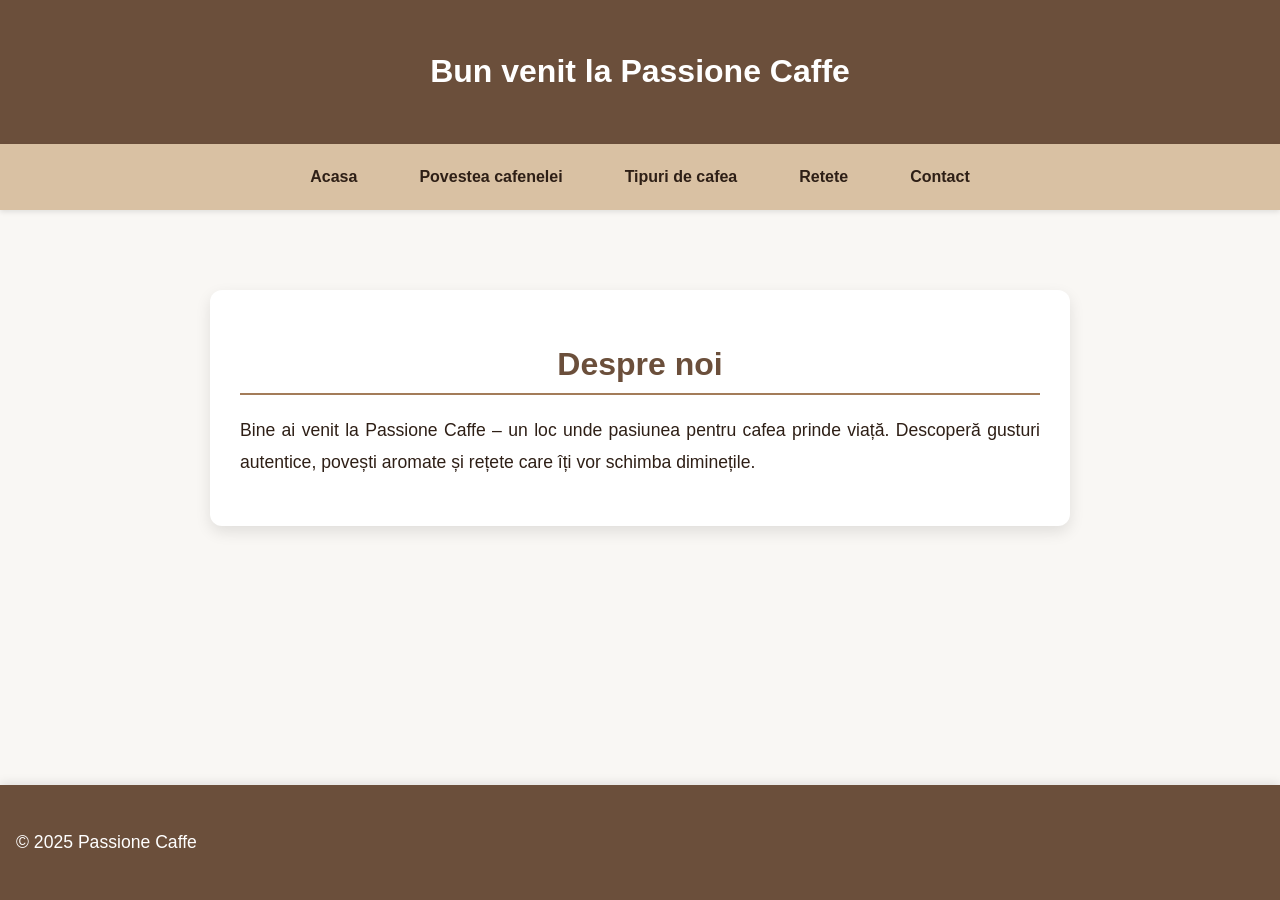
<file: index.html>
<!DOCTYPE html>
<html lang="ro">
<head>
  <meta charset="UTF-8" />
  <meta name="viewport" content="width=device-width, initial-scale=1.0"/>
  <title>Passione Caffe - Acasă</title>
  <link rel="stylesheet" href="style.css"/>
</head>
<body>
  <header>
    <h1>Bun venit la Passione Caffe</h1>
  </header>

  <nav>
    <a>Acasa</a>
    <a href="poveste/poveste.html">Povestea cafenelei</a>
    <a href="tipuri/tipuri.html">Tipuri de cafea</a>
    <a href="retete/retete.html">Retete</a>
    <a href="contact/contact.html">Contact</a>
  </nav>

  <main>
    <section>
      <h2>Despre noi</h2>
      <p>
        Bine ai venit la Passione Caffe – un loc unde pasiunea pentru cafea prinde viață.
        Descoperă gusturi autentice, povești aromate și rețete care îți vor schimba diminețile.
      </p>
    </section>
  </main>

  <footer>
    <p>&copy; 2025 Passione Caffe</p>
  </footer>
</body>
</html>
</file>
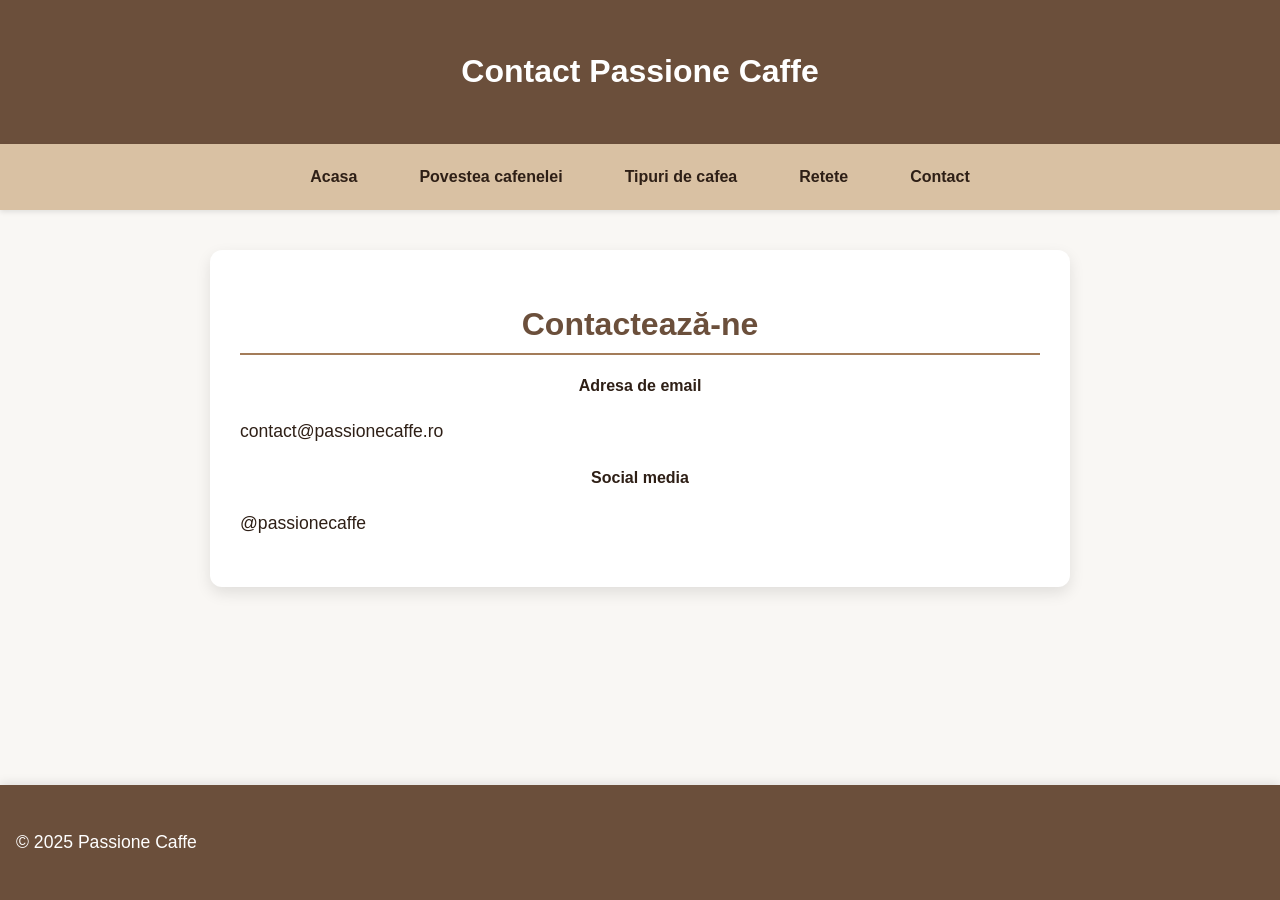
<file: contact.html>
<!DOCTYPE html>
<html lang="ro">
<head>
  <meta charset="UTF-8">
  <meta name="viewport" content="width=device-width, initial-scale=1.0">
  <title>Contact - Passione Caffe</title>
  <link rel="stylesheet" href="style.css">
</head>
<body>
  <header>
    <h1>Contact Passione Caffe</h1>
  </header>

  <nav>
    <a href="index.html">Acasa</a>
    <a href="poveste.html">Povestea cafenelei</a>
    <a href="tipuri.html">Tipuri de cafea</a>
    <a href="retete.html">Retete</a>
    <a href="contact.html">Contact</a>
  </nav>

  <section id="contact">
    <h2>Contactează-ne</h2>
    <div class="contact-info">
      <div>
        <h4>Adresa de email</h4>
        <p>contact@passionecaffe.ro</p>
      </div>
      <div>
        <h4>Social media</h4>
        <p>@passionecaffe</p>
      </div>
    </div>
  </section>

  <footer>
    <p>&copy; 2025 Passione Caffe</p>
  </footer>
</body>
</html>
</file>
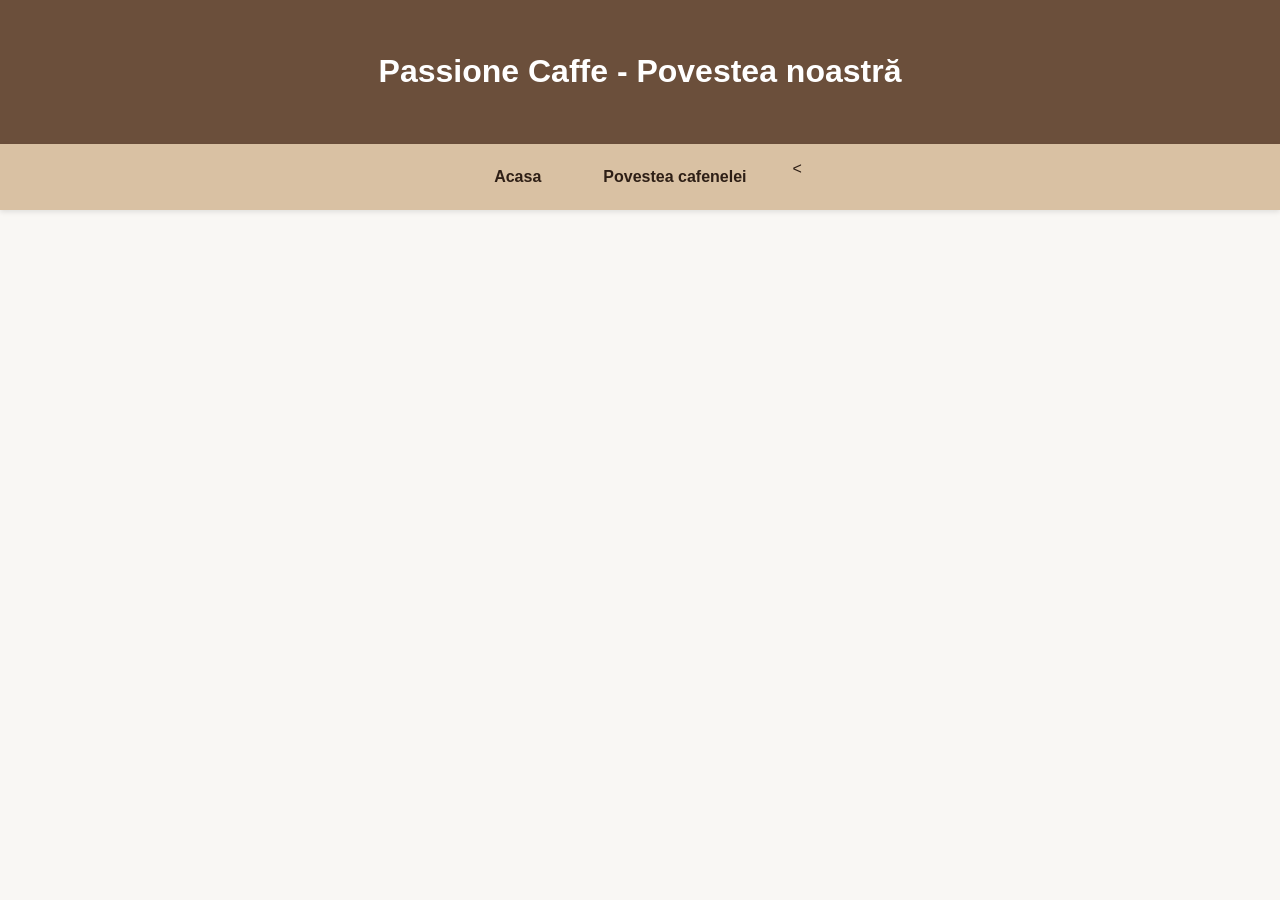
<file: poveste.html>
<!DOCTYPE html>
<html lang="ro">
<head>
  <meta charset="UTF-8">
  <meta name="viewport" content="width=device-width, initial-scale=1.0">
  <title>Povestea Cafenelei - Passione Caffe</title>
  <link rel="stylesheet" href="style.css">
</head>
<body>
  <header>
    <h1>Passione Caffe - Povestea noastră</h1>
  </header>

  <nav>
    <a href="index.html">Acasa</a>
    <a href="poveste.html">Povestea cafenelei</a>
    <
</file>
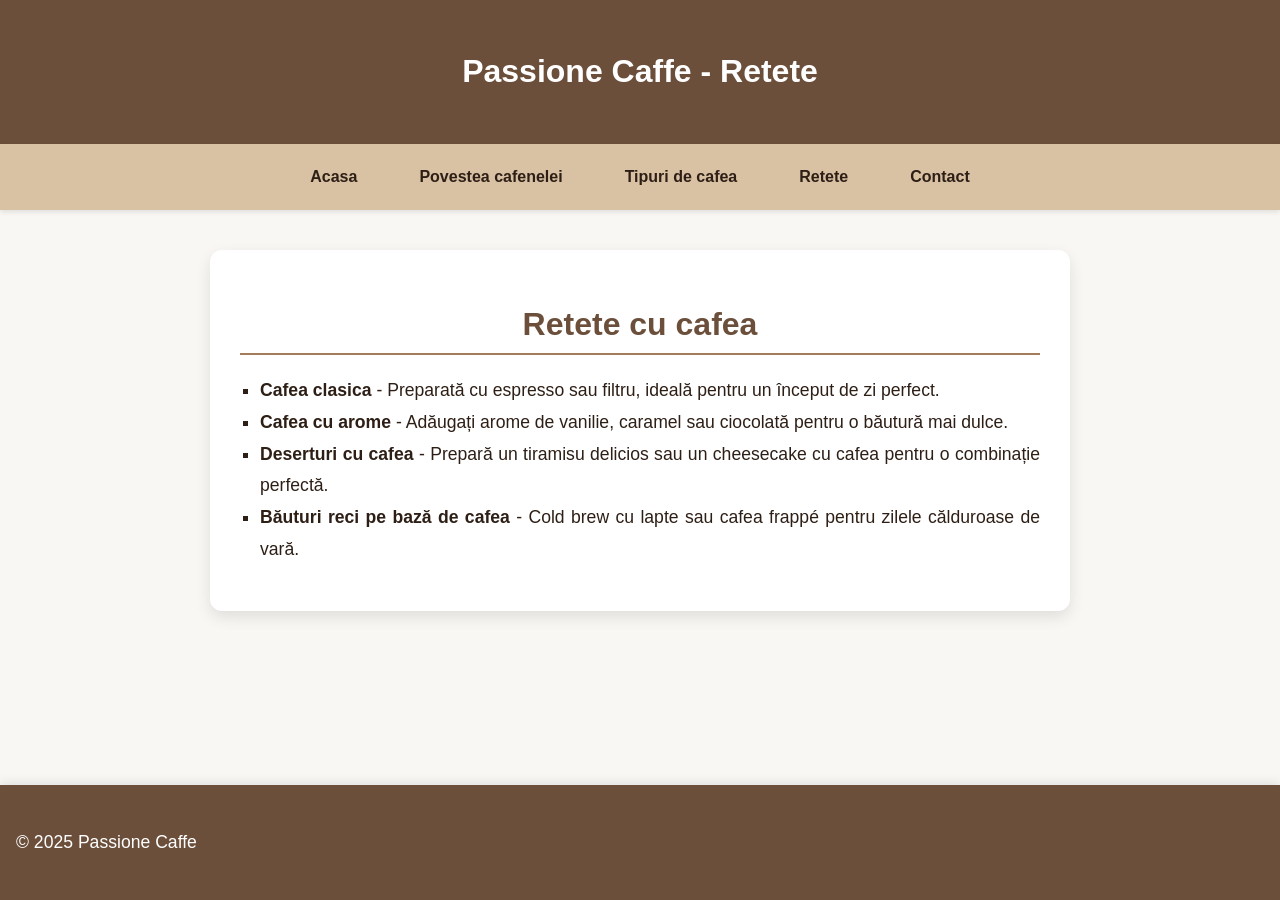
<file: retele.html>
<!DOCTYPE html>
<html lang="ro">
<head>
  <meta charset="UTF-8">
  <meta name="viewport" content="width=device-width, initial-scale=1.0">
  <title>Retete - Passione Caffe</title>
  <link rel="stylesheet" href="style.css">
</head>
<body>
  <header>
    <h1>Passione Caffe - Retete</h1>
  </header>

  <nav>
    <a href="index.html">Acasa</a>
    <a href="poveste.html">Povestea cafenelei</a>
    <a href="tipuri.html">Tipuri de cafea</a>
    <a href="retete.html">Retete</a>
    <a href="contact.html">Contact</a>
  </nav>

  <section id="retete">
    <h2>Retete cu cafea</h2>
    <ul>
      <li><strong>Cafea clasica</strong> - Preparată cu espresso sau filtru, ideală pentru un început de zi perfect.</li>
      <li><strong>Cafea cu arome</strong> - Adăugați arome de vanilie, caramel sau ciocolată pentru o băutură mai dulce.</li>
      <li><strong>Deserturi cu cafea</strong> - Prepară un tiramisu delicios sau un cheesecake cu cafea pentru o combinație perfectă.</li>
      <li><strong>Băuturi reci pe bază de cafea</strong> - Cold brew cu lapte sau cafea frappé pentru zilele călduroase de vară.</li>
    </ul>
  </section>

  <footer>
    <p>&copy; 2025 Passione Caffe</p>
  </footer>
</body>
</html>
</file>
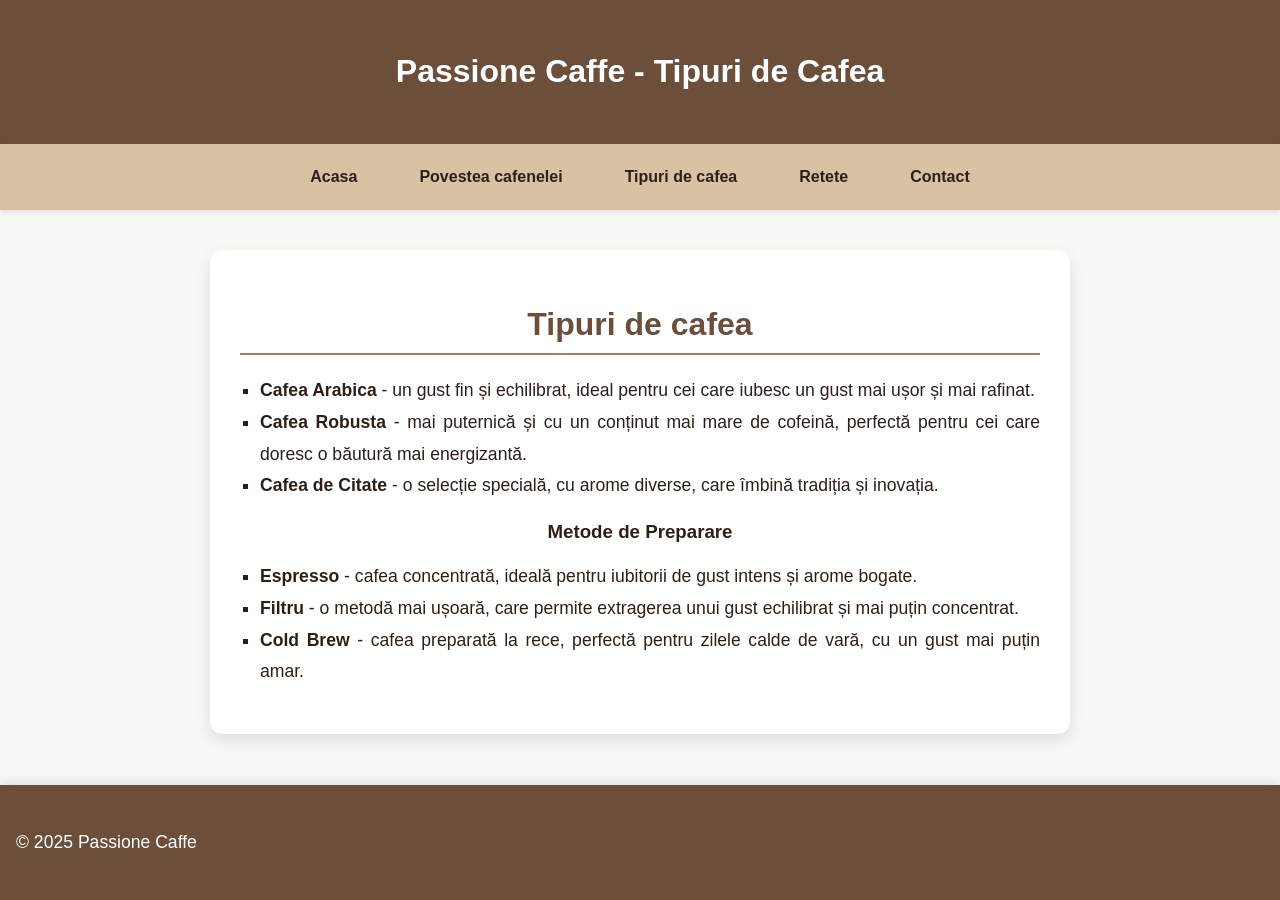
<file: tipuri.html>
<!DOCTYPE html>
<html lang="ro">
<head>
  <meta charset="UTF-8">
  <meta name="viewport" content="width=device-width, initial-scale=1.0">
  <title>Tipuri de Cafea - Passione Caffe</title>
  <link rel="stylesheet" href="style.css">
</head>
<body>
  <header>
    <h1>Passione Caffe - Tipuri de Cafea</h1>
  </header>

  <nav>
    <a href="index.html">Acasa</a>
    <a href="poveste.html">Povestea cafenelei</a>
    <a href="tipuri.html">Tipuri de cafea</a>
    <a href="retete.html">Retete</a>
    <a href="contact.html">Contact</a>
  </nav>

  <section id="tipuri">
    <h2>Tipuri de cafea</h2>
    <ul>
      <li><strong>Cafea Arabica</strong> - un gust fin și echilibrat, ideal pentru cei care iubesc un gust mai ușor și mai rafinat.</li>
      <li><strong>Cafea Robusta</strong> - mai puternică și cu un conținut mai mare de cofeină, perfectă pentru cei care doresc o băutură mai energizantă.</li>
      <li><strong>Cafea de Citate</strong> - o selecție specială, cu arome diverse, care îmbină tradiția și inovația.</li>
    </ul>

    <h3>Metode de Preparare</h3>
    <ul>
      <li><strong>Espresso</strong> - cafea concentrată, ideală pentru iubitorii de gust intens și arome bogate.</li>
      <li><strong>Filtru</strong> - o metodă mai ușoară, care permite extragerea unui gust echilibrat și mai puțin concentrat.</li>
      <li><strong>Cold Brew</strong> - cafea preparată la rece, perfectă pentru zilele calde de vară, cu un gust mai puțin amar.</li>
    </ul>
  </section>

  <footer>
    <p>&copy; 2025 Passione Caffe</p>
  </footer>
</body>
</html>
</file>
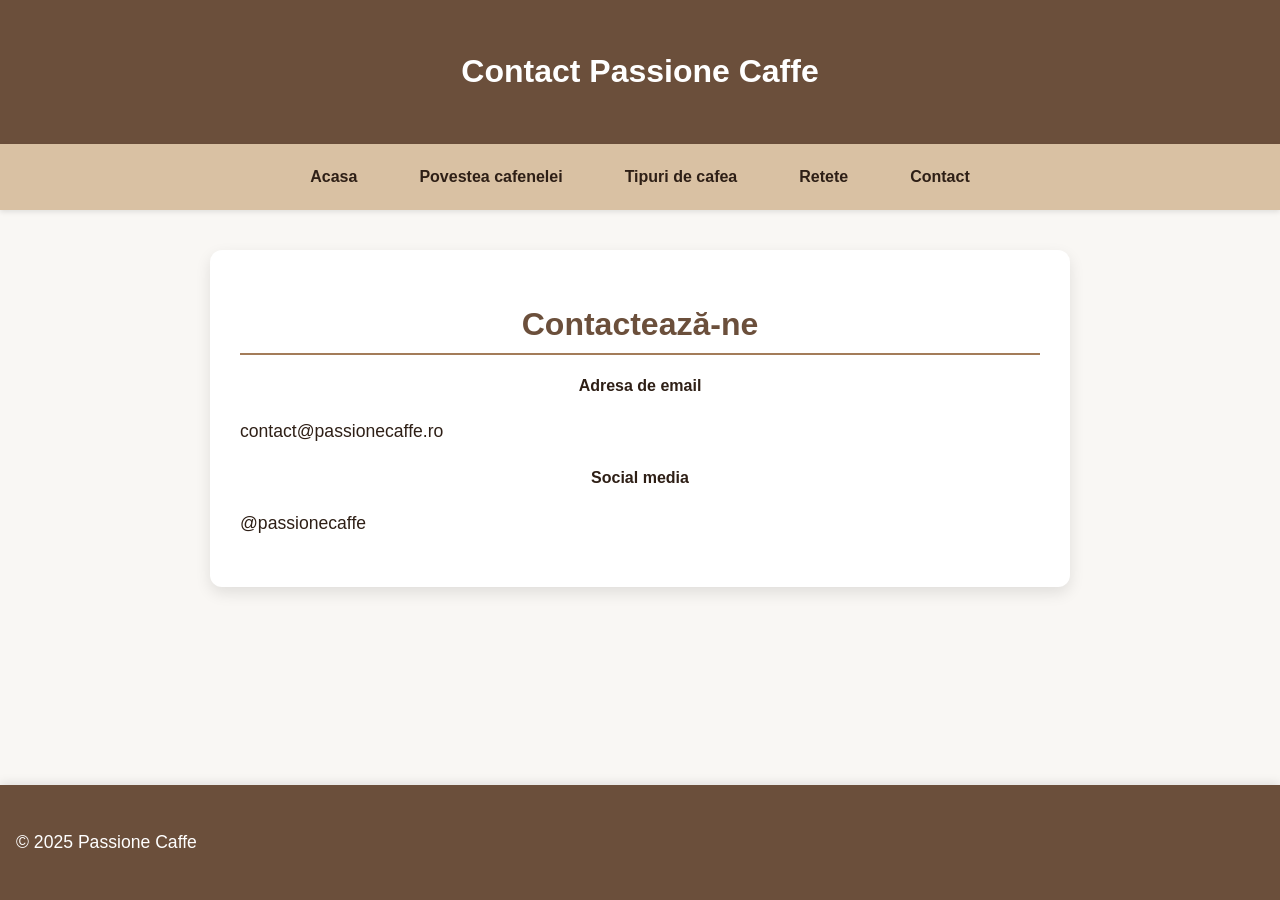
<file: contact/contact.html>
<!DOCTYPE html>
<html lang="ro">
<head>
  <meta charset="UTF-8">
  <meta name="viewport" content="width=device-width, initial-scale=1.0">
  <title>Contact - Passione Caffe</title>
  <link rel="stylesheet" href="../style.css">
</head>
<body>
  <header>
    <h1>Contact Passione Caffe</h1>
  </header>

  <nav>
    <a href="../index.html">Acasa</a>
    <a href="../poveste/poveste.html">Povestea cafenelei</a>
    <a href="../tipuri/tipuri.html">Tipuri de cafea</a>
    <a href="../retete/retete.html">Retete</a>
    <a>Contact</a>
  </nav>

  <section id="contact">
    <h2>Contactează-ne</h2>
    <div class="contact-info">
      <div>
        <h4>Adresa de email</h4>
        <p>contact@passionecaffe.ro</p>
      </div>
      <div>
        <h4>Social media</h4>
        <p>@passionecaffe</p>
      </div>
    </div>
  </section>

  <footer>
    <p>&copy; 2025 Passione Caffe</p>
  </footer>
</body>
</html>
</file>
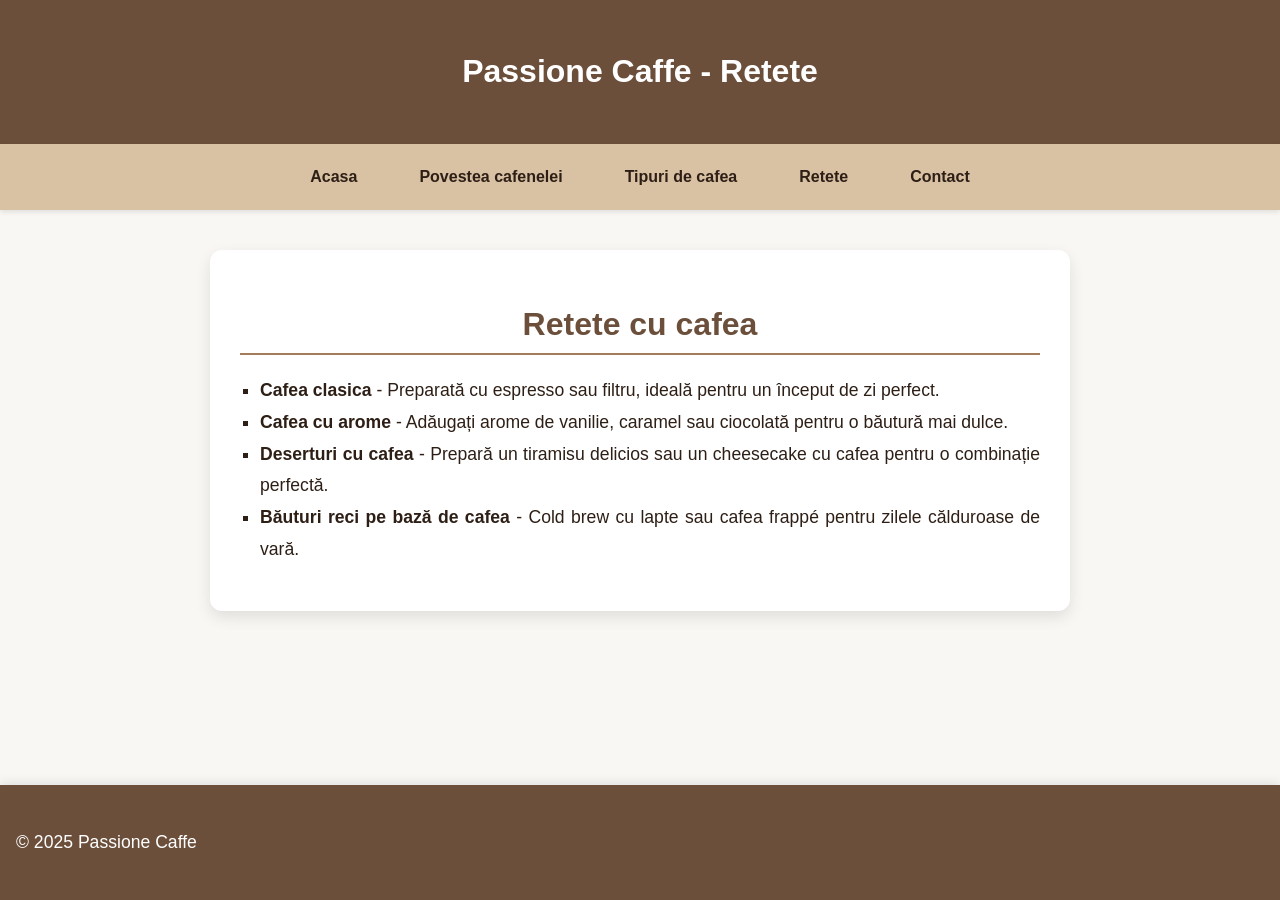
<file: content/retele.html>
<!DOCTYPE html>
<html lang="ro">
<head>
  <meta charset="UTF-8">
  <meta name="viewport" content="width=device-width, initial-scale=1.0">
  <title>Retete - Passione Caffe</title>
  <link rel="stylesheet" href="../style.css">
</head>
<body>
  <header>
    <h1>Passione Caffe - Retete</h1>
  </header>

  <nav>
    <a href="../index.html">Acasa</a>
    <a href="poveste.html">Povestea cafenelei</a>
    <a href="tipuri.html">Tipuri de cafea</a>
    <a href="retete.html">Retete</a>
    <a href="contact.html">Contact</a>
  </nav>

  <section id="retete">
    <h2>Retete cu cafea</h2>
    <ul>
      <li><strong>Cafea clasica</strong> - Preparată cu espresso sau filtru, ideală pentru un început de zi perfect.</li>
      <li><strong>Cafea cu arome</strong> - Adăugați arome de vanilie, caramel sau ciocolată pentru o băutură mai dulce.</li>
      <li><strong>Deserturi cu cafea</strong> - Prepară un tiramisu delicios sau un cheesecake cu cafea pentru o combinație perfectă.</li>
      <li><strong>Băuturi reci pe bază de cafea</strong> - Cold brew cu lapte sau cafea frappé pentru zilele călduroase de vară.</li>
    </ul>
  </section>

  <footer>
    <p>&copy; 2025 Passione Caffe</p>
  </footer>
</body>
</html>
</file>
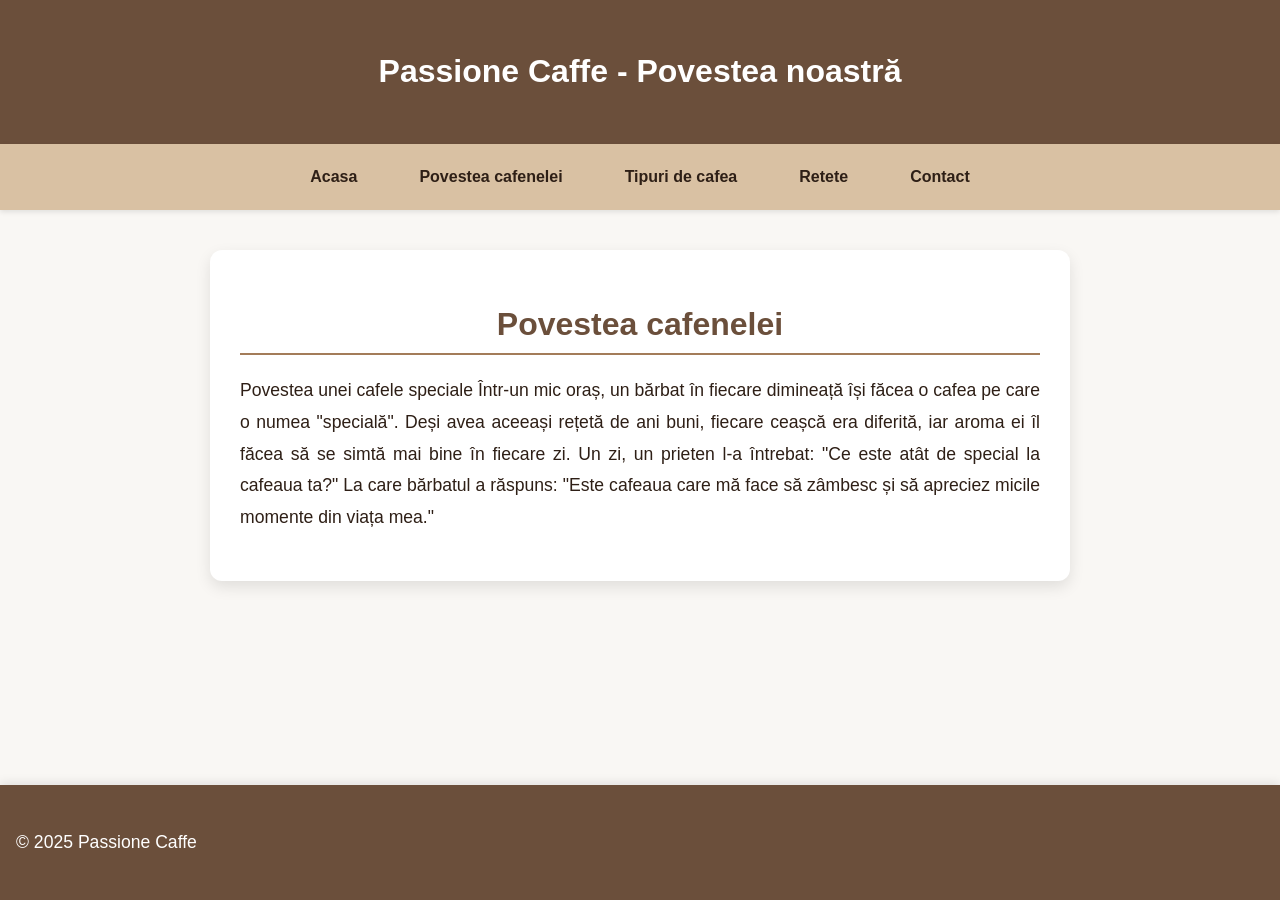
<file: poveste/poveste.html>
<!DOCTYPE html>
<html lang="ro">
<head>
  <meta charset="UTF-8">
  <meta name="viewport" content="width=device-width, initial-scale=1.0">
  <title>Povestea Cafenelei - Passione Caffe</title>
  <link rel="stylesheet" href="../style.css">
</head>
<body>
  <header>
    <h1>Passione Caffe - Povestea noastră</h1>
  </header>

<nav>
    <a href="../index.html">Acasa</a>
    <a>Povestea cafenelei</a>
    <a href="../tipuri/tipuri.html">Tipuri de cafea</a>
    <a href="../retete/retete.html">Retete</a>
    <a href="../contact/contact.html">Contact</a>
</nav>

<section id="poveste">
  <h2>Povestea cafenelei</h2>
  <p>Povestea unei cafele speciale
Într-un mic oraș, un bărbat în fiecare dimineață își făcea o cafea pe care o numea "specială". Deși avea aceeași rețetă de ani buni, fiecare ceașcă era diferită, iar aroma ei îl făcea să se simtă mai bine în fiecare zi.

Un zi, un prieten l-a întrebat: "Ce este atât de special la cafeaua ta?" La care bărbatul a răspuns: "Este cafeaua care mă face să zâmbesc și să apreciez micile momente din viața mea."

</p>
</section>

<footer>
  <p>&copy; 2025 Passione Caffe</p>
</footer>
</file>
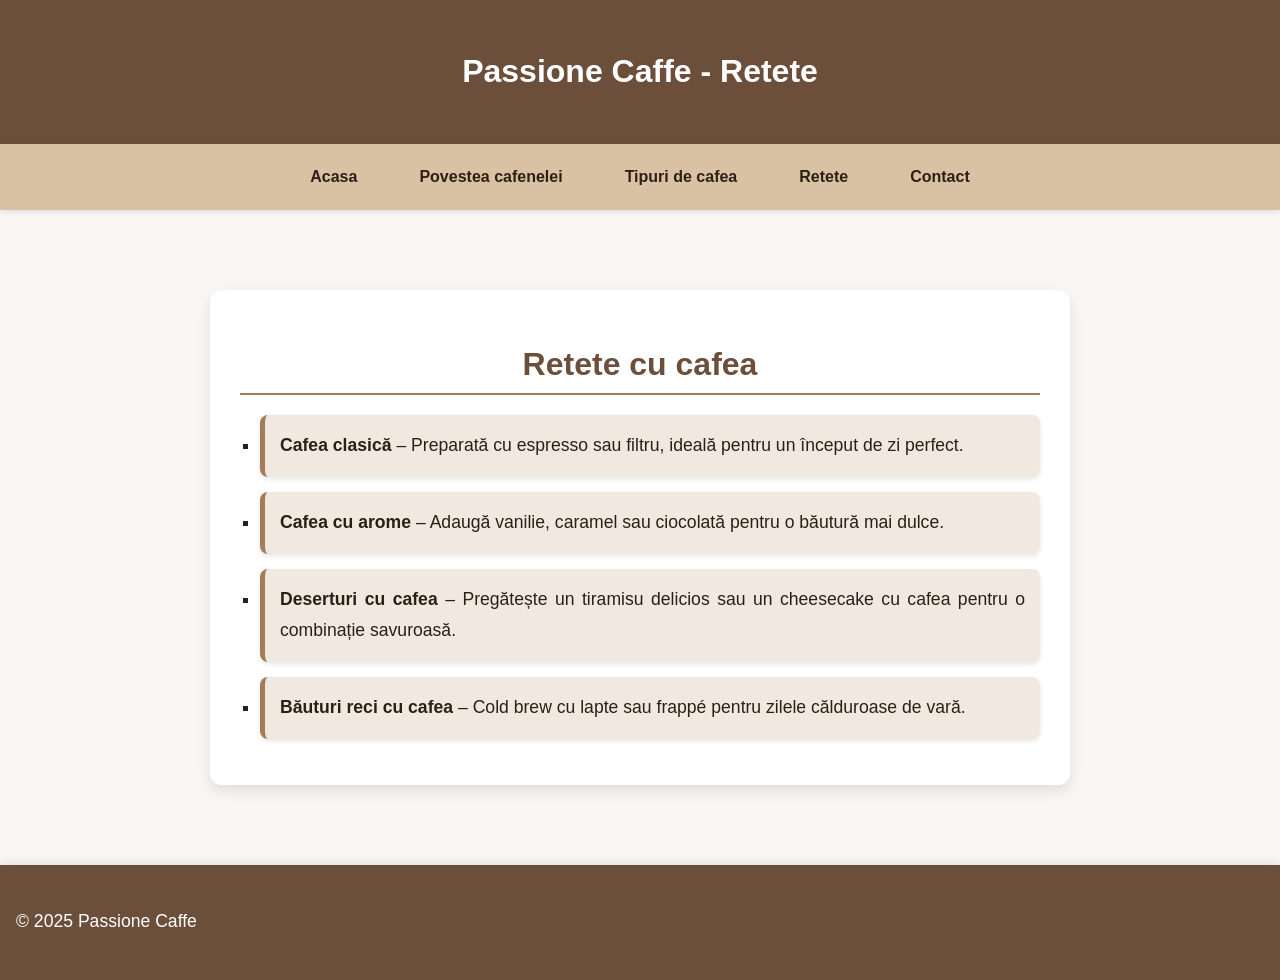
<file: retete/retete.html>
<!DOCTYPE html>
<html lang="ro">
<head>
  <meta charset="UTF-8">
  <meta name="viewport" content="width=device-width, initial-scale=1.0">
  <title>Retete - Passione Caffe</title>
  <link rel="stylesheet" href="../style.css">
</head>
<body>
  <header>
    <h1>Passione Caffe - Retete</h1>
  </header>

  <nav>
    <a href="../index.html">Acasa</a>
    <a href="../poveste/poveste.html">Povestea cafenelei</a>
    <a href="../tipuri/tipuri.html">Tipuri de cafea</a>
    <a>Retete</a>
    <a href="../contact/contact.html">Contact</a>
  </nav>

  <main>
    <section id="retete">
      <h2>Retete cu cafea</h2>
      <ul class="retete-lista">
        <li><strong>Cafea clasică</strong> – Preparată cu espresso sau filtru, ideală pentru un început de zi perfect.</li>
        <li><strong>Cafea cu arome</strong> – Adaugă vanilie, caramel sau ciocolată pentru o băutură mai dulce.</li>
        <li><strong>Deserturi cu cafea</strong> – Pregătește un tiramisu delicios sau un cheesecake cu cafea pentru o combinație savuroasă.</li>
        <li><strong>Băuturi reci cu cafea</strong> – Cold brew cu lapte sau frappé pentru zilele călduroase de vară.</li>
      </ul>
    </section>
  </main>

  <footer>
    <p>&copy; 2025 Passione Caffe</p>
  </footer>
</body>
</html>
</file>
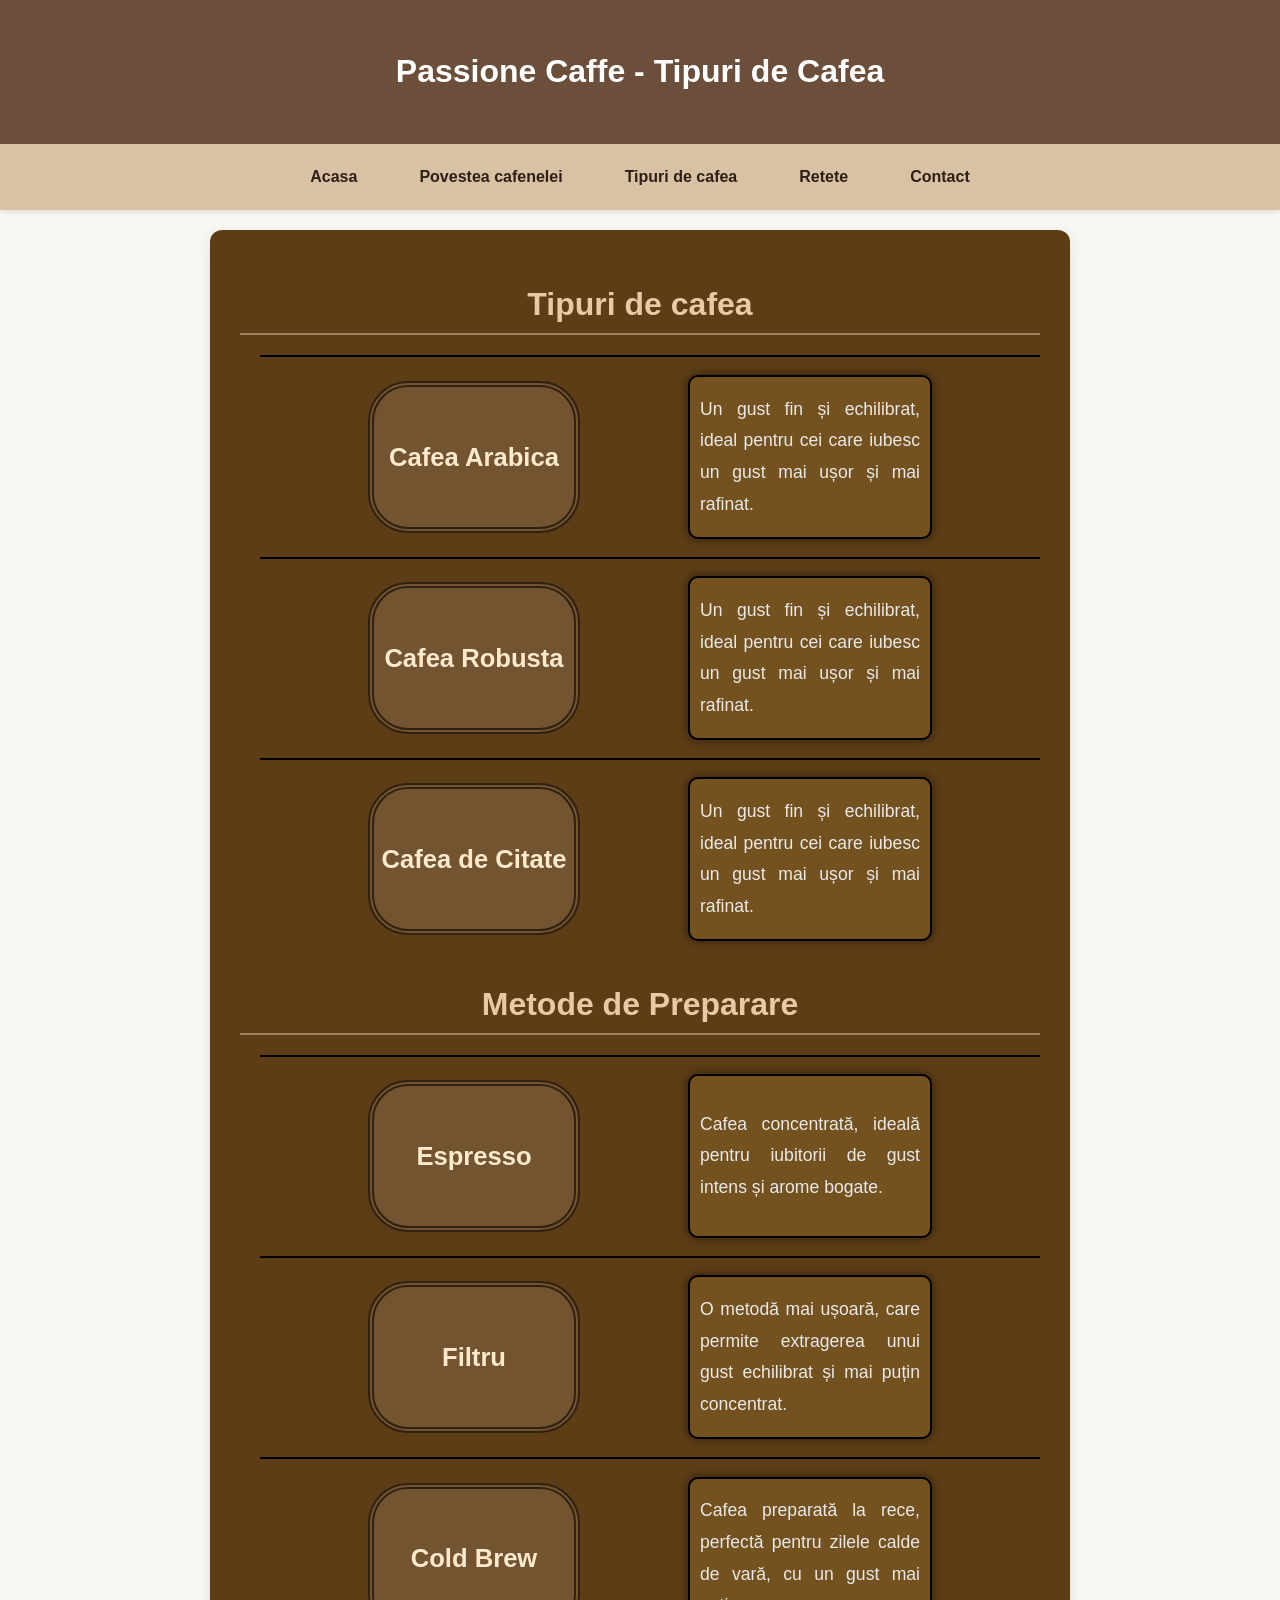
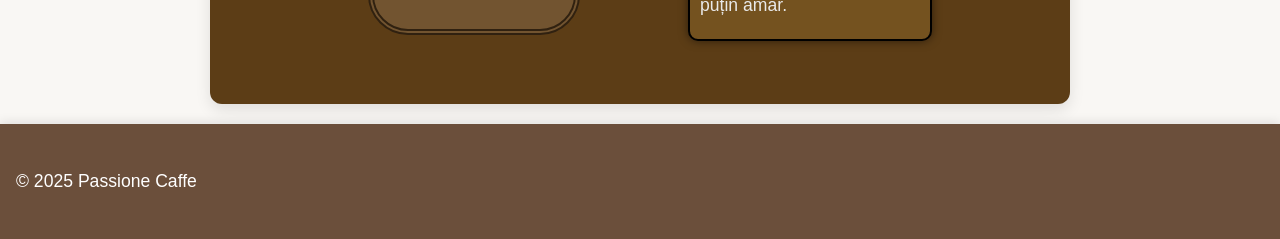
<file: tipuri/tipuri.html>
<!DOCTYPE html>
<html lang="ro">
<head>
  <meta charset="UTF-8">
  <meta name="viewport" content="width=device-width, initial-scale=1.0">
  <title>Tipuri de Cafea - Passione Caffe</title>
  <link rel="stylesheet" href="../style.css">
  <link rel="stylesheet" href="./tipuri.css">
</head>
<body>
  <header>
    <h1>Passione Caffe - Tipuri de Cafea</h1>
  </header>

  <nav>
    <a href="../index.html">Acasa</a>
    <a href="../poveste/poveste.html">Povestea cafenelei</a>
    <a>Tipuri de cafea</a>
    <a href="../retete/retete.html">Retete</a>
    <a href="../contact/contact.html">Contact</a>
  </nav>

  <section id="tipuri">
    <h2>Tipuri de cafea</h2>
    <ul id="tip-de-cafea">

    </ul>

    <h2>Metode de Preparare</h2>
    <ul id="metode">
  
    </ul>
  </section>

  <footer>
    <p>&copy; 2025 Passione Caffe</p>
  </footer>

  <script src="./tipuri.js"></script>
</body>
</html>
</file>
<file: style.css>
:root {
  font-size: 16px;
  --bg-color: #f9f7f4;
  --primary: #6b4f3b;
  --secondary: #d9c1a3;
  --accent: #a37c59;
  --text-dark: #2e1f16;
}

html, body {
  margin: 0;
  padding: 0;
  height: 100%;
  font-family: 'Segoe UI', sans-serif;
  background-color: var(--bg-color);
  color: var(--text-dark);
  display: flex;
  flex-direction: column;
}

header {
  background-color: var(--primary);
  color: white;
  text-align: center;
  padding: 2em 1em;
  box-shadow: 0 3px 10px rgba(0, 0, 0, 0.2);
}

nav {
  background-color: var(--secondary);
  display: flex;
  justify-content: center;
  gap: 30px;
  padding: 1em;
  flex-wrap: wrap;
  box-shadow: 0 2px 5px rgba(0, 0, 0, 0.1);
}

nav a {
  text-decoration: none;
  color: var(--text-dark);
  font-weight: bold;
  padding: 8px 16px;
  border-radius: 8px;
  transition: all 0.3s ease;
}

nav a:hover {
  background-color: var(--accent);
  color: white;
  transform: scale(1.05);
}

main {
  flex: 1;
  display: flex;
  justify-content: center;
  align-items: flex-start;
  padding: 40px 20px;
}

section {
  background-color: white;
  padding: 30px;
  border-radius: 12px;
  max-width: 800px;
  width: 100%;
  box-shadow: 0 6px 15px rgba(0, 0, 0, 0.1);
  margin: 40px auto; /* Centrare pe orizontală */
  text-align: center; /* Centrare conținut text */
}

h2 {
  color: var(--primary);
  font-size: 2rem;
  margin-bottom: 20px;
  border-bottom: 2px solid var(--accent);
  padding-bottom: 10px;
}

p, li {
  font-size: 1.1rem;
  line-height: 1.8;
  text-align: justify;
}

ul {
  padding-left: 20px;
  list-style-type: square;
  text-align: left;
}

.retete-lista li {
  background-color: #f1e9e0;
  padding: 15px;
  margin-bottom: 15px;
  border-left: 5px solid var(--accent);
  border-radius: 8px;
  box-shadow: 0 2px 5px rgba(0,0,0,0.1);
}

footer {
  background-color: var(--primary);
  color: white;
  text-align: center;
  padding: 1.5em 1em;
  box-shadow: 0 -2px 10px rgba(0, 0, 0, 0.1);
  margin-top: auto;
}
</file>
<file: tipuri/tipuri.css>
#tipuri {
    background-color: rgb(92, 61, 22);
    margin: 20px auto;
 
}

li {
    list-style-type: none;

    display: flex;
    justify-content: space-evenly;
    align-items: center;

    border-top: 2px solid black;
}

li > p {
    background-color: rgb(116, 82, 31);
    color: rgb(233, 233, 233);
    width: 220px;
    height: 140px;

    display: flex;
    justify-content: center;
    align-items: center;
    padding: 10px;

    border-radius: 10px;
    border: 2px solid black;
    box-shadow: 0 0 10px 0 rgba(0, 0, 0, 0.5);
    transition: all 0.3s ease;
}

li > p:hover {
    transform: scale(1.05);
    box-shadow: 0 0 20px 0 rgba(0, 0, 0, 0.5);
}

h2 {
    text-align: center;
    color: rgb(231, 201, 164);
    font-size: 2rem;
}

strong {
    font-size: 1.6rem;
    background-color: rgb(114, 84, 48);
    color: rgb(255, 234, 206);
    border: 6px double rgb(48, 33, 16);
    border-radius: 40px;

    display: flex;
    justify-content: center;
    align-items: center;
    
    width: 200px;
    height: 140px;


}
</file>
